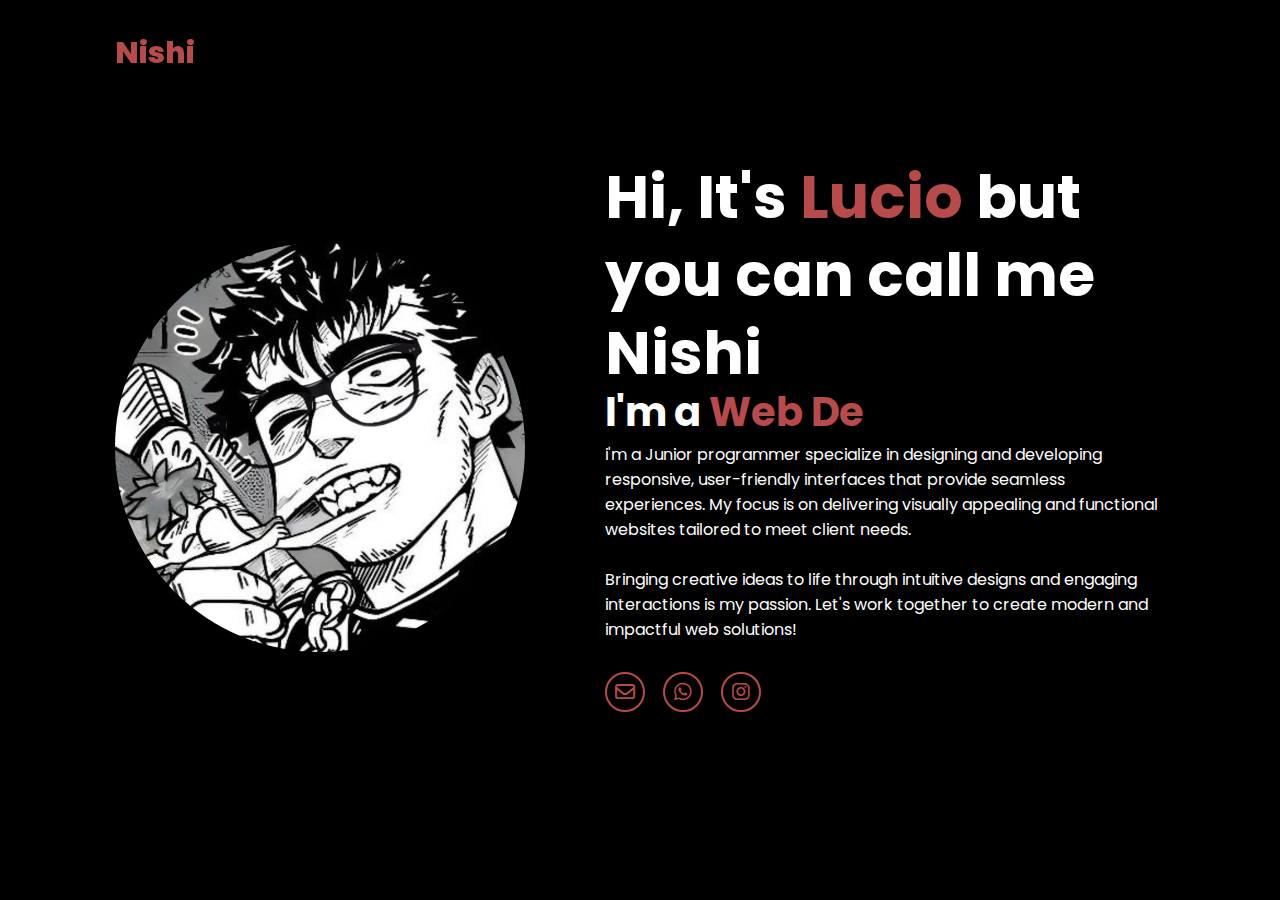
<file: index.html>
<!DOCTYPE html>
<html lang="en">
    
<head>
    <meta charset="UTF-8">
    <meta name="viewport" content="width=device-width, initial-scale=1.0">
    <link rel="stylesheet" href="https://cdnjs.cloudflare.com/ajax/libs/font-awesome/6.5.2/css/all.min.css">
    <link rel="stylesheet" href="https://cdnjs.cloudflare.com/ajax/libs/animate.css/4.1.1/animate.min.css" />
    <link rel="icon" href="icons/estigma berserk.png">
    <link rel="stylesheet" href="styles.css">
    <title>Portfolio Website</title>
</head>
<body>
    <header>
        <a href="index.html" class="logo">Nishi</a>
        <nav class="animate__animated, animate__fadeInDown">
            <a href="#" class="active"> Home</a>
            <a href="skills.html" >Skills</a>
            <a href="proyects.html" >Proyects</a>
            <a href="contact.html" >Contact</a>
        </nav>
    </header>
    <section class="home">
        <div class="home-img animate__animated animate__zoomIn">
            <img src="images/guts logo.jpg" alt="">
        </div>
        <div class="home-content animate__animated animate__fadeInUp">
            <h1>Hi, It's <span>Lucio</span> but you can call me Nishi</h1>
            <h3 class="typing-text">I'm a  <span></span> </h3>
            <p>i'm a Junior programmer specialize in designing and developing responsive, user-friendly interfaces that provide seamless experiences. My focus is on delivering visually appealing and functional websites tailored to meet client needs. 
                <br>
                <br>
                Bringing creative ideas to life through intuitive designs and engaging interactions is my passion. Let's work together to create modern and impactful web solutions!</p>
            <div class="social-icons animate__animated animate__fadeInUp animate__delay-1s">
                <a href="mailto:ruizlucioc1@gmail.com"><i class="fa-regular fa-envelope"></i></a>
                <a href="https://wa.me/5493813630977"><i class="fa-brands fa-whatsapp"></i></i></a>
                <a href="https://www.instagram.com/lucio.ru1z/"><i class="fa-brands fa-instagram"></i></a>
            </div>
        </div>
    </section>
    <script src="scripts.js"></script>
</body>
</html>
</file>
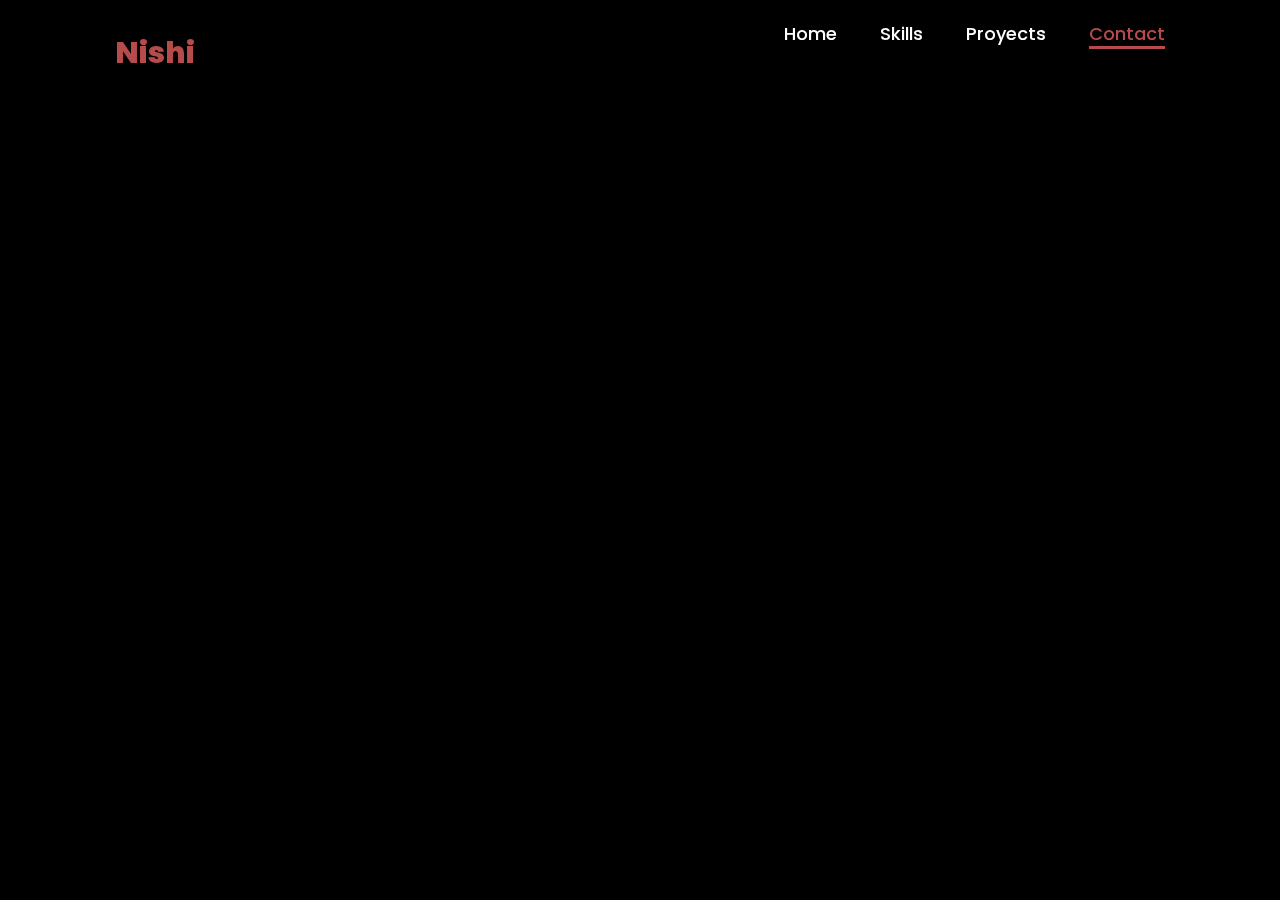
<file: contact.html>
<!DOCTYPE html>
<html lang="en">
<head>
    <meta charset="UTF-8">
    <meta name="viewport" content="width=device-width, initial-scale=1.0">
    <link rel="icon" href="icons/estigma berserk.png">
    <link rel="stylesheet" href="https://cdnjs.cloudflare.com/ajax/libs/animate.css/4.1.1/animate.min.css" />
    <link rel="stylesheet" href="animations.css">
    <link rel="stylesheet" href="styles.css">
    <title>Portfolio - Proyects</title>
</head>
<body data-page="proyects">
    <header>
        <a href="index.html" class="logo">Nishi</a>
        <nav class="animate__animated, animate__fadeInDown">
            <a href="index.html"> Home</a>
            <a href="skills.html">Skills</a>
            <a href="proyects.html">Proyects</a>
            <a href="#" class="active" >Contact</a>
        </nav>
    </header>
    <main id="contact" class="contact-section animate__animated animate__fadeInUp">
        <h2>Contact Me</h2>
        <p>If you have any questions or would like to work with me, feel free to send me a message!</p>
        <form id="contact-form" class="contact-form" action="https://formsubmit.co/ruizlucioc1@gmail.com" method="POST">
            <div class="form-group">
                <label for="name">Name</label>
                <input type="text" id="name" name="name" placeholder="Your Name" required>
            </div>
            <div class="form-group">
                <label for="email">Email</label>
                <input type="email" id="email" name="email" placeholder="Your Email" required>
            </div>
            <div class="form-group">
                <label for="message">Message</label>
                <textarea id="message" name="message" placeholder="Your Message" rows="5" required></textarea>
            </div>
            <button type="submit" class="btn">Send Message</button>
            <input type="hidden" name="_next" value="http://127.0.0.1:5500/portfolio/contact.html">
            <input type="hidden" name="_captcha" value="false">
        </form>        
    </main>
</file>
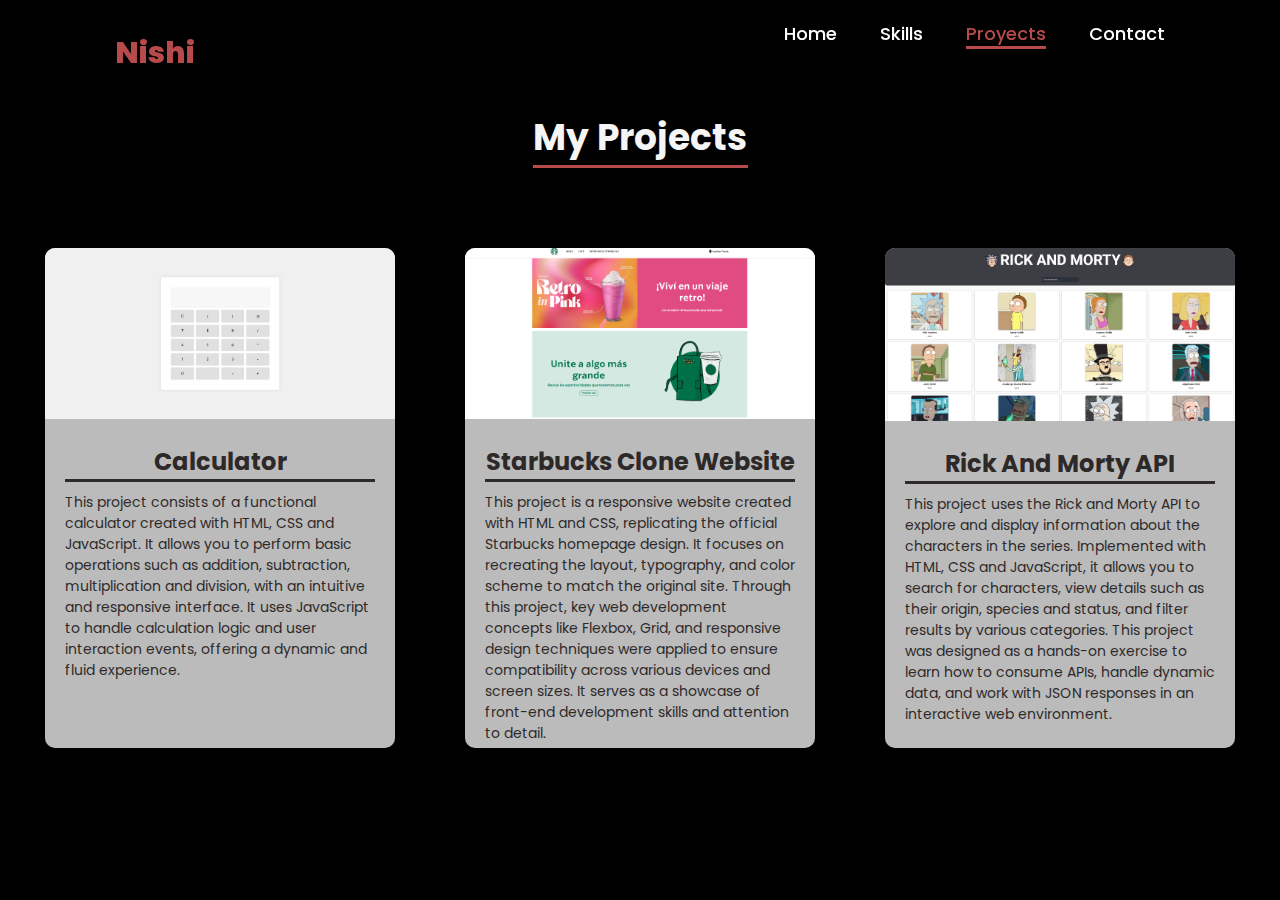
<file: proyects.html>
<!DOCTYPE html>
<html lang="en">
<head>
    <meta charset="UTF-8">
    <meta name="viewport" content="width=device-width, initial-scale=1.0">
    <link rel="icon" href="icons/estigma berserk.png">
    <link rel="stylesheet" href="projects.css">
    <link rel="stylesheet" href="animations.css">
    <title>Portfolio - Proyects</title>
</head>
<body data-page="proyects">
    <header>
        <a href="index.html" class="logo">Nishi</a>
        <nav class="animate__animated, animate__fadeInDown">
            <a href="index.html"> Home</a>
            <a href="skills.html">Skills</a>
            <a href="#" class="active">Proyects</a>
            <a href="contact.html" >Contact</a>
        </nav>
    </header>
    <main>
        <section class="projects">
            <h2>My Projects</h2>
            <div class="project-grid">
                <div class="project-card">
                    <img src="images/proyecto-1.png" alt="Proyecto 1">
                    <div class="project-info">
                        <h3>Calculator</h3>
                        <p>This project consists of a functional calculator created with HTML, CSS and JavaScript. It allows you to perform basic operations such as addition, subtraction, multiplication and division, with an intuitive and responsive interface. It uses JavaScript to handle calculation logic and user interaction events, offering a dynamic and fluid experience.</p>
                    </div>
                </div>
                <div class="project-card">
                    <img src="images/proyecto-3.png" alt="Proyecto 1">
                    <div class="project-info">
                        <h3>Starbucks Clone Website</h3>
                        <p>This project is a responsive website created with HTML and CSS, replicating the official Starbucks homepage design. It focuses on recreating the layout, typography, and color scheme to match the original site. Through this project, key web development concepts like Flexbox, Grid, and responsive design techniques were applied to ensure compatibility across various devices and screen sizes. It serves as a showcase of front-end development skills and attention to detail.</p>
                    </div>
                </div>
                <div class="project-card">
                    <img src="images/proyecto-2.png" alt="Proyecto 2">
                    <div class="project-info">
                        <h3>Rick And Morty API</h3>
                        <p>This project uses the Rick and Morty API to explore and display information about the characters in the series. Implemented with HTML, CSS and JavaScript, it allows you to search for characters, view details such as their origin, species and status, and filter results by various categories. This project was designed as a hands-on exercise to learn how to consume APIs, handle dynamic data, and work with JSON responses in an interactive web environment.</p>
                    </div>
                </div>
            </div>
        </section>
    </main>
    <script src="scripts.js"></script>
</body>
</html>
</file>
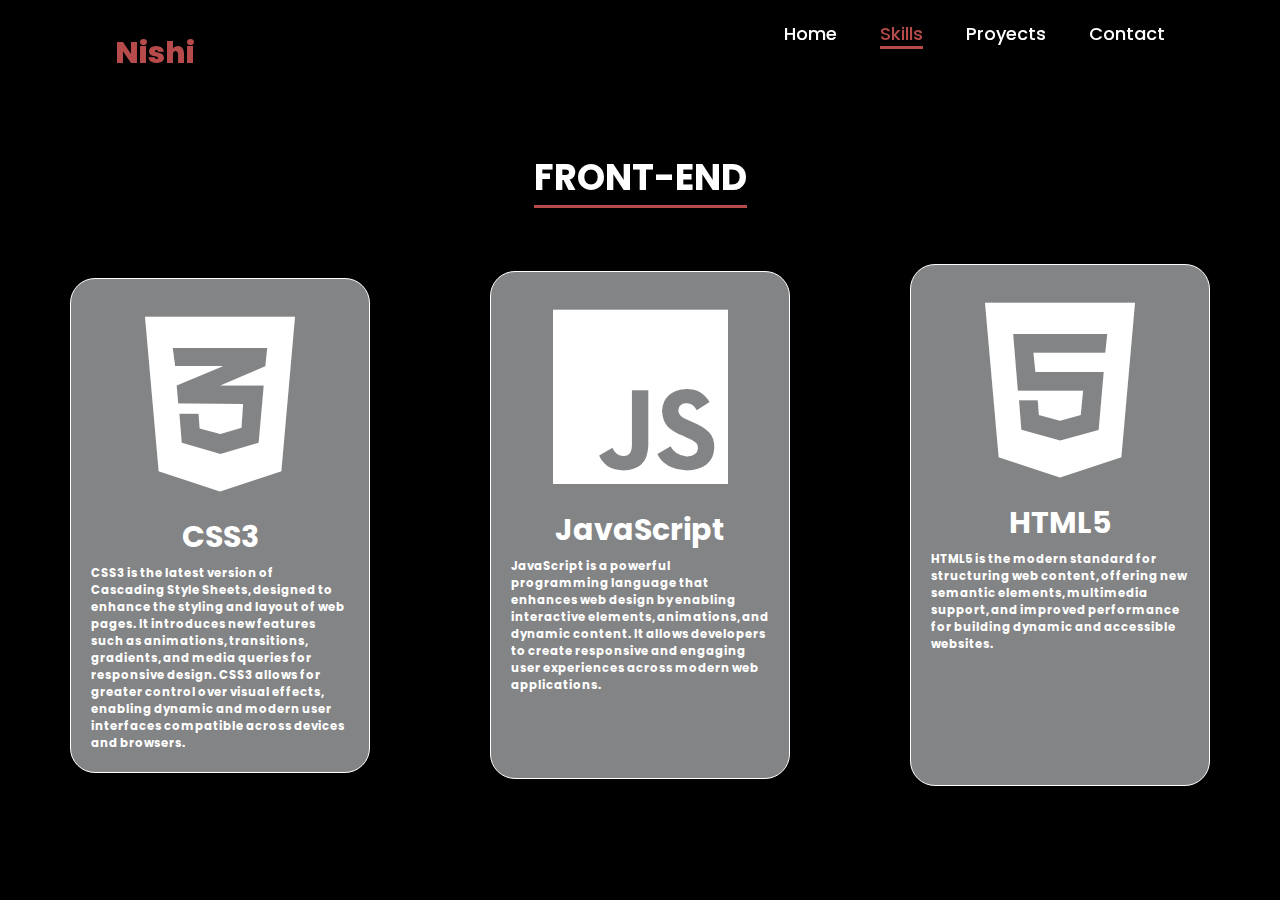
<file: skills.html>
<!DOCTYPE html>
<html lang="en">
<head>
    <meta charset="UTF-8">
    <link rel="stylesheet" href="https://cdnjs.cloudflare.com/ajax/libs/font-awesome/6.5.2/css/all.min.css">
    <link rel="icon" href="icons/estigma berserk.png">
    <meta name="viewport" content="width=device-width, initial-scale=1.0">
    <link rel="stylesheet" href="animations.css">
    <link rel="stylesheet" href="styles.css">
    <title>Portfolio Web - Skills</title>
</head>
<body data-page="skills">
    <header>
        <a href="index.html" class="logo">Nishi</a>
        <nav class="animate__animated, animate__fadeInDown">
            <a href="index.html"> Home</a>
            <a href="#" class="active" >Skills</a>
            <a href="proyects.html" >Proyects</a>
            <a href="contact.html" >Contact</a>
        </nav>
    </header>
    <main>
        <div class="skills_name">
            <h1>FRONT-END</h1>
        </div>
        <div class="cards">
            <div class="card-left">
                <h1><i class="fa-brands fa-css3-alt"></i></h1>
                <h1>CSS3</h1>
                <h3>CSS3 is the latest version of Cascading Style Sheets, designed to enhance the styling and layout of web pages. It introduces new features such as animations, transitions, gradients, and media queries for responsive design. CSS3 allows for greater control over visual effects, enabling dynamic and modern user interfaces compatible across devices and browsers.</h3>
            </div>
            <div class="central_card">
                <h1><i class="fa-brands fa-js"></i></h1>
                <h1>JavaScript</h1>
                <h3>JavaScript is a powerful programming language that enhances web design by enabling interactive elements, animations, and dynamic content. It allows developers to create responsive and engaging user experiences across modern web applications.</h3>
                <br><br><br><br>
            </div>
            <div class="card-right">
                <h1><i class="fa-brands fa-html5"></i></h1>
                <h1>HTML5</h1>
                <h3>HTML5 is the modern standard for structuring web content, offering new semantic elements, multimedia support, and improved performance for building dynamic and accessible websites.</h3>
                <br><br><br><br><br><br><br>
            </div>
        </div>
    </main>
    <script src="scripts.js"></script>
</body>
</html>
</file>
<file: styles.css>
@import url('https://fonts.googleapis.com/css2?family=Poppins:wght@100;200;300;400;500;600&display=swap');

*{
    margin: 0;
    padding: 0;
    box-sizing: border-box;
    text-decoration: none;
    border: none;
    outline: none;
    font-family: 'Poppins', sans-serif;
}

html{
    font-size: 62.5%;
}

body{
    width: 100%;
    height: 100vh;
    overflow-x: hidden;
    background-color: black;
    color: white;
}

header{
    margin-top: 20px;
    position: fixed;
    top: 0;
    left: 0;
    width: 100%;
    padding: 1rem 9%;
    background-color: transparent;
    filter: drop-shadow(10px);
    display: flex;
    justify-content: space-between;
    align-items: center;
    z-index: 100;
}

.logo{
    font-size: 3rem;
    color: #b74b4b;
    font-weight: 800;
    cursor: pointer;
    transition: 0.5s ease;
}

.logo:hover{
    transform: scale(1.1);
}

nav {
    opacity: 0; 
    transform: translateY(-20px); 
    transition: opacity 0.5s ease, transform 0.5s ease;
}

nav.visible {
    opacity: 1; 
    transform: translateY(0);
}


nav a{
    font-size: 1.8rem;
    color: white;
    margin-left: 4rem;
    font-weight: 500;
    transition: 0.3s ease;
    border-bottom: 3px solid transparent;
}

nav a:hover,
nav a.active{
    color: #b74b4b;
    border-bottom: 3px solid #b74b4b;
}

@media(max-width:995px){
    nav{
        position: absolute;
        display: none;
        top: 0;
        right: 0;
        width: 40%;
        border-left: 3px solid #b74b4b;
        border-bottom: 3px solid #b74b4b;
        border-bottom-left-radius: 2rem;
        padding: 1rem solid;
        background-color: #161616;
        border-top: 0.1rem solid rgba(0,0,0,0.1);
    }

    nav.active{
        display: block;
    }

    nav a{
        display: block;
        font-size: 2rem;
        margin: 3rem 0;
    }

    nav a:hover,
    nav a.active{
        padding: 1rem;
        border-radius: 0.5rem;
        border-bottom: 0.5rem solid #b74b4b;
    }
}

section{
    min-height: 100vh;
    padding: 5rem 9% 5rem;
}



.home{
    display: flex;
    justify-content: center;
    align-items: center;
    gap: 8rem;
    background-color: black;
}

.home .home-content h1{
    font-size: 6rem;
    font-weight: 700;
    line-height: 1.3;
}

span{
    color: #b74b4b;
}

.home-content h3{
    font-size: 4rem;
    margin-bottom: 1rem;
    font-weight: 700;
}

.home-content p{
    font-size: 1.6rem;
}

.home-img{
    border-radius: 50%;
}

.home-img img{
    position: relative;
    width: 32vw;
    border-radius: 50%;
    box-shadow: 0 0 25px solid #b74b4b;
    cursor: pointer;
    transition: 0.2s linear;
}

.home-img img:hover{
    font-size: 1.8rem;
    font-weight: 500;
}

.social-icons a{
    display: inline-flex;
    justify-content: center;
    align-items: center;
    width: 4rem;
    height: 4rem;
    background-color: transparent;
    border: 0.2rem solid #b74b4b;
    font-size: 2rem;
    border-radius: 50%;
    margin: 3rem 1.5rem 3rem 0;
    transition: 0.3s ease;
    color: #b74b4b;
}

.social-icons a:hover{
    color: black;
    transform: scale(1.3) translateY(-5px);
    background-color: #b74b4b;
    box-shadow: 0  0 25px #b74b4b;
}

.typing-text {
    font-size: 34px;
    font-weight: 600;
    min-width: 280px;
    line-height: 1; 
}

.typing-text span {
    position: relative;
}

.typing-text span::after {
    content: "";
    background-color: black;
    position: absolute;
    width: 2px; 
    height: 0.95em; 
    border-left: 3px solid black;
    right: -4px; 
    top: 1; 
    animation: cursor 0.6s infinite;
}

@keyframes cursor {
    to {
        border-left: 3px solid #b74b4b;
    }
}


@media (max-width: 1000px){
    .home{
        gap: 4rem;
    }
}

@media(max-width:995px){
    .home{
        flex-direction: column;
        margin: 5rem 4rem;
    }

    .home .home-content h3{
        font-size: 2.5rem;
    }

    .home-content h1{
        font-size: 5rem;
    }

    .home-img img{
        width: 70vw;
        margin-top: 4rem;
    }
}

/*skills*/

.skills_name{
    display: flex;
    position: fixed;
    justify-content: center;
    width: 100%;
}

.skills_name h1{
    font-size: 36px;
    border-bottom: 3px solid #b74b4b;
    margin-top: 10vh;
}

.cards {
    display: flex;
    justify-content: space-around;
    align-items: center; 
    flex-wrap: wrap; 
    gap: 20px; 
    padding: 20px;
    height: auto; 
    min-height: 70vh;
    box-sizing: border-box;
    margin-top: 15rem;
}

.cards div {
    border: 1px solid white;
    border-radius: 25px;
    padding: 20px; 
    background-color: rgba(242, 243, 245, 0.541);
    width: 300px; 
    height: auto; 
    box-sizing: border-box;
    transition: 0.3s ease;
}

.cards i {
    font-size: 200px;
    display: flex;
    justify-content: center;
}

.cards div h1 {
    text-align: center;
    padding: 5px 0;
    font-size: 30px;
}


.cards .central_card:hover {
    transform: scale(1.05);
    background-color: #F0F0F0;
    color: #000; 
    box-shadow: 0 0 25px #F0F0F0;
}

.cards .central_card:hover i {
    color: #FFD700; 
}

.cards .card-left:hover {
    transform: scale(1.05);
    background-color:  #F5F5F5;
    color: #000; 
    box-shadow: 0 0 25px #F5F5F5;
}

.cards .card-left:hover i {
    color: #2965F1; 
}

.cards .card-right:hover {
    transform: scale(1.05);
    background-color: #F5F5F5;
    color: #000; 
    box-shadow: 0 0 25px #F5F5F5;
}

.cards .card-right:hover i {
    color: #E76925; 
}


@media (max-width: 995px) {
    .cards {
        flex-direction: row; 
        flex-wrap: wrap; 
        justify-content: center; 
        gap: 15px; 
    }

    .skills_name{
        display: none;
    }
}



/* contact */

.contact-section {
    position: absolute;
    top: 0;
    left: 0;
    right: 0;
    margin: auto;
    padding: 50px;
    text-align: center;
    background-color: #f9f9f9;
    border-radius: 8px;
    width: 700px;
    margin-top: 120px;
    box-shadow: 0px 4px 10px rgba(0, 0, 0, 0.1);

}

.contact-section h2 {
    font-size: 36px;
    color: #333;
    padding-bottom: 10px;
    text-transform: uppercase;
    letter-spacing: 1px;
}

.contact-section p {
    font-size: 18px;
    color: #666;
}

.contact-form {
    display: flex;
    flex-direction: column;
    gap: 20px;
}

.form-group {
    text-align: left;
}

.form-group label {
    font-weight: bold;
    color: #444;
    margin-bottom: 5px;
    display: block;
}

.form-group input,
.form-group textarea {
    padding: 12px;
    border: 1px solid #ccc;
    border-radius: 5px;
    font-size: 16px;
    width: 100%;
    box-sizing: border-box;
}

.form-group input:focus,
.form-group textarea:focus {
    border-color: #b74b4b;
    outline: none;
    box-shadow: 0 0 5px rgba(183, 75, 75, 0.5);
}

.btn {
    padding: 12px 20px;
    background-color: #b74b4b;
    color: white;
    font-weight: bold;
    text-transform: uppercase;
    border: none;
    border-radius: 5px;
    cursor: pointer;
    transition: background-color 0.3s ease;
}

.btn:hover {
    background-color: #8f3737;
}

main{
    padding-top: 60px;
    margin: 0 auto;
    box-sizing: border-box;
}
</file>
<file: projects.css>
/*projects*/
@import url('https://fonts.googleapis.com/css2?family=Poppins:wght@100;200;300;400;500;600&display=swap');

*{
    margin: 0;
    padding: 0;
    box-sizing: border-box;
    text-decoration: none;
    border: none;
    outline: none;
    font-family: 'Poppins', sans-serif;
}

html{
    font-size: 62.5%;
}

body{
    width: 100%;
    height: 100vh;
    overflow-x: hidden;
    background-color: black;
    color: white;
}

header{
    margin-top: 20px;
    position: fixed;
    top: 0;
    left: 0;
    width: 100%;
    padding: 1rem 9%;
    background-color: transparent;
    filter: drop-shadow(10px);
    display: flex;
    justify-content: space-between;
    align-items: center;
    z-index: 100;
}

.logo{
    font-size: 3rem;
    color: #b74b4b;
    font-weight: 800;
    cursor: pointer;
    transition: 0.5s ease;
}

.logo:hover{
    transform: scale(1.1);
}

nav {
    opacity: 0; 
    transform: translateY(-20px); 
    transition: opacity 0.5s ease, transform 0.5s ease;
}

nav.visible {
    opacity: 1; 
    transform: translateY(0);
}


nav a{
    font-size: 1.8rem;
    color: white;
    margin-left: 4rem;
    font-weight: 500;
    transition: 0.3s ease;
    border-bottom: 3px solid transparent;
}

nav a:hover,
nav a.active{
    color: #b74b4b;
    border-bottom: 3px solid #b74b4b;
}


.projects {
    padding: 20px;
    text-align: center;
    box-sizing: border-box;
}

.projects h2 {
    display: inline-block;
    border-bottom: 3px solid #b74b4b;
    margin-top: 10vh;
    font-size: 36px;
    color: #F5F5F5;
    margin-bottom: 30px;
}

.project-grid {
    display: grid;
    grid-template-columns: repeat(auto-fit, minmax(300px, 1fr)); 
    gap: 20px;
    justify-items: center;
    margin: 0 auto;
    box-sizing: border-box;
}

.project-card {
    background-color: #bbbbbb;
    border-radius: 10px;
    overflow: hidden;
    margin-top: 5rem;
    box-shadow: 0 4px 15px rgba(0, 0, 0, 0.1);
    transition: 0.3s ease;
    height: 500px;
    max-width: 350px;
    text-align: left;
}

.project-card:hover {
    transform: scale(1.05);
    box-shadow: 0 0 25px #a1a1a1;
}

.project-card img {
    width: 100%;
    height: auto;
    object-fit: cover;
}

.project-info {
    padding: 20px;
}

.project-info h3 {
    font-size: 24px;
    color: #2e2929;
    margin-bottom: 10px;
    border-bottom: 3px solid #2e2a2a;
}

.project-info p {
    font-size: 14px;
    color: #2e2a2a;
    margin-bottom: 15px;
}

.project-card h3{
    text-align: center;
}
</file>
<file: animations.css>
/* Animaciónes */
nav {
    opacity: 0; 
}

nav.animate__fadeInDown {
    opacity: 1; 
    animation: fadeInDown 1s ease-out forwards;
}

@keyframes fadeInDown {
    0% { opacity: 0; transform: translateY(-20px); }
    100% { opacity: 1; transform: translateY(0); }
}

.animate__animated {
    animation-duration: 1s;
    animation-fill-mode: forwards;
    opacity: 0; 
}

.skills_name h1,
.cards div {
    opacity: 0; 
}

.skills_name h1.animate__fadeInDown {
    opacity: 1; 
    animation: fadeInDown 1s ease-out forwards;
}

.cards div.animate__fadeInLeft,
.cards div.animate__fadeIn,
.cards div.animate__fadeInRight {
    opacity: 1; 
    animation: fadeInUp 1s ease-out forwards; 
}

.projects h2,
.project-card {
    opacity: 0;
}

.projects h2.animate__fadeInDown {
    opacity: 1; 
    animation: fadeInDown 1s ease-out forwards;
}

.project-card.animate__fadeInUp {
    opacity: 1; 
    animation: fadeInUp 1s ease-out forwards;
}

.visible {
    opacity: 1;
    transition: opacity 0.5s ease-in; 
}

@keyframes fadeInDown {
    0% { opacity: 0; transform: translateY(-20px); }
    100% { opacity: 1; transform: translateY(0); }
}

@keyframes fadeInUp {
    0% { opacity: 0; transform: translateY(20px); }
    100% { opacity: 1; transform: translateY(0); }
}

@keyframes fadeInLeft {
    0% { opacity: 0; transform: translateX(-20px); }
    100% { opacity: 1; transform: translateX(0); }
}

@keyframes fadeInRight {
    0% { opacity: 0; transform: translateX(20px); }
    100% { opacity: 1; transform: translateX(0); }
}
</file>
